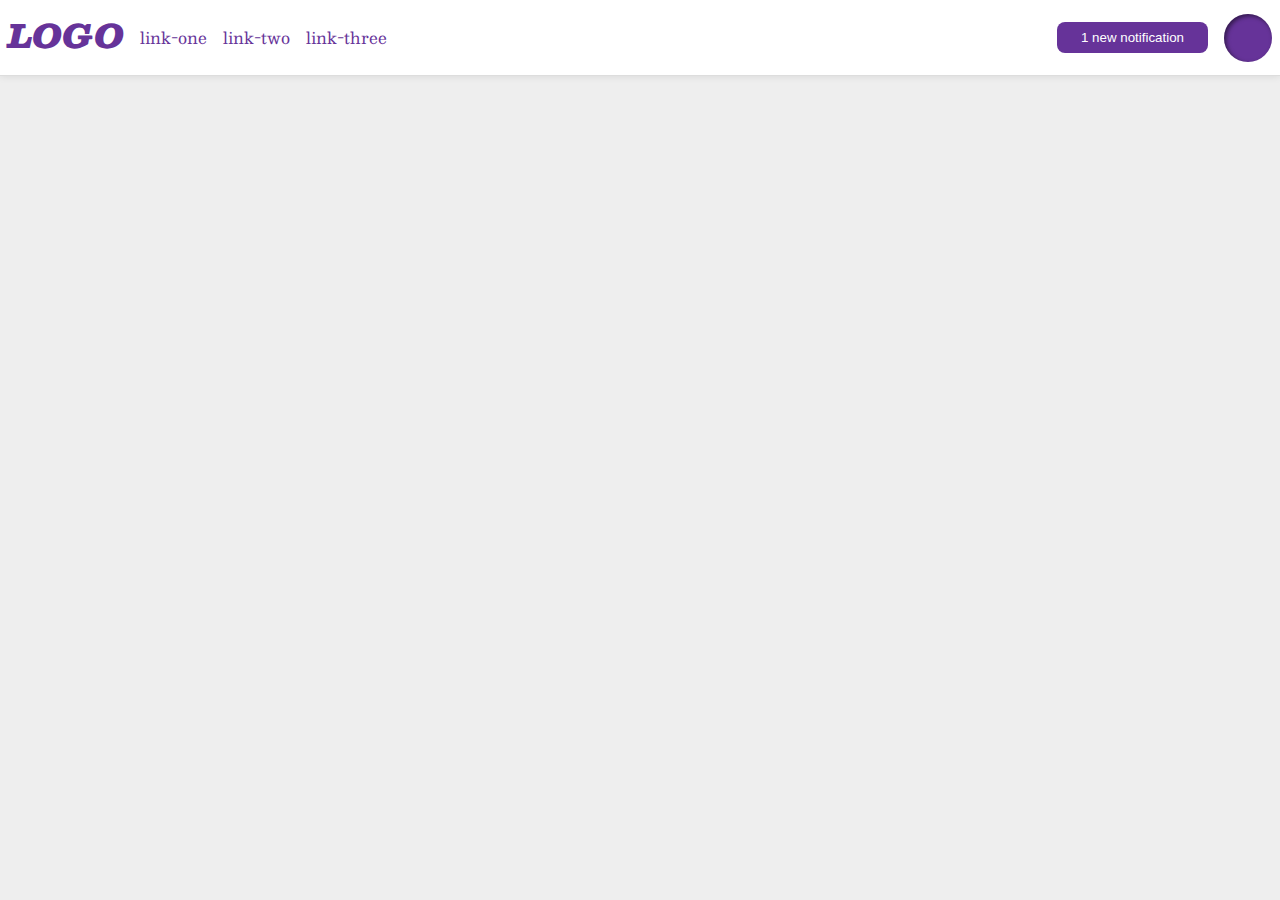
<file: flex/03-flex-header-2/index.html>
<!DOCTYPE html>
<html lang="en">
  <head>
    <meta charset="UTF-8" />
    <meta http-equiv="X-UA-Compatible" content="IE=edge" />
    <meta name="viewport" content="width=device-width, initial-scale=1.0" />
    <title>Flex Header 2</title>
    <link rel="stylesheet" href="style.css" />
  </head>
  <body>
    <div class="header">
      <div class="logo">LOGO</div>
      <div class="links-container">
        <ul class="links">
          <li><a href="google.com">link-one</a></li>
          <li><a href="google.com">link-two</a></li>
          <li><a href="google.com">link-three</a></li>
        </ul>
      </div>

      <div class="right-container">
        <button class="notifications">1 new notification</button>
        <div class="profile-image"></div>
      </div>
    </div>
  </body>
</html>
</file>
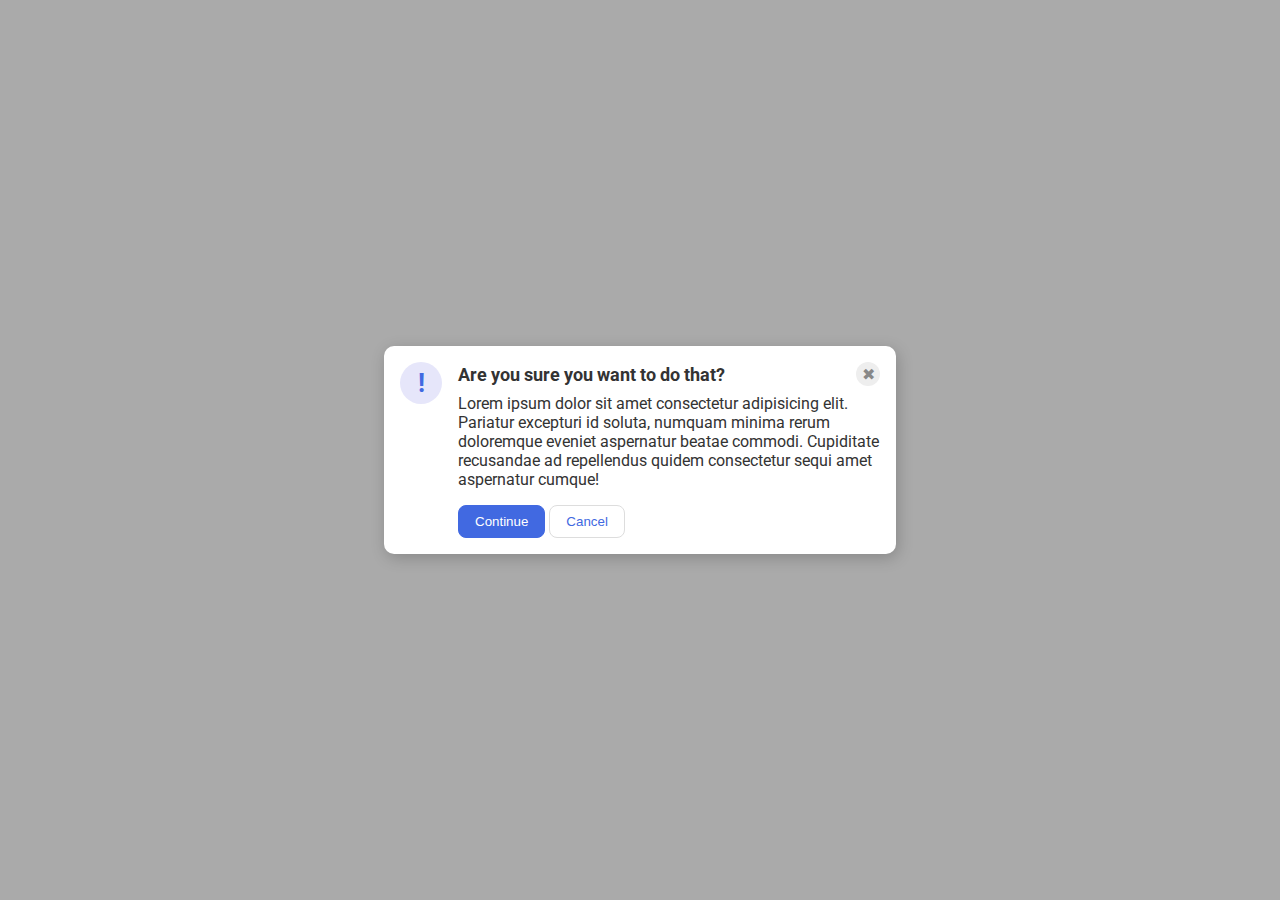
<file: flex/05-flex-modal/index.html>
<!DOCTYPE html>
<html lang="en">
  <head>
    <meta charset="UTF-8" />
    <meta http-equiv="X-UA-Compatible" content="IE=edge" />
    <meta name="viewport" content="width=device-width, initial-scale=1.0" />
    <link rel="stylesheet" href="style.css" />
    <title>Modal</title>
  </head>
  <body>
    <div class="modal">
      <div class="icon">!</div>
      <div class="container">
        <div class="header">
          Are you sure you want to do that?
          <div class="close-button">✖</div>
        </div>

        <div class="text">
          Lorem ipsum dolor sit amet consectetur adipisicing elit. Pariatur
          excepturi id soluta, numquam minima rerum doloremque eveniet
          aspernatur beatae commodi. Cupiditate recusandae ad repellendus quidem
          consectetur sequi amet aspernatur cumque!
        </div>

        <button class="continue">Continue</button>
        <button class="cancel">Cancel</button>
      </div>
    </div>
  </body>
</html>
</file>
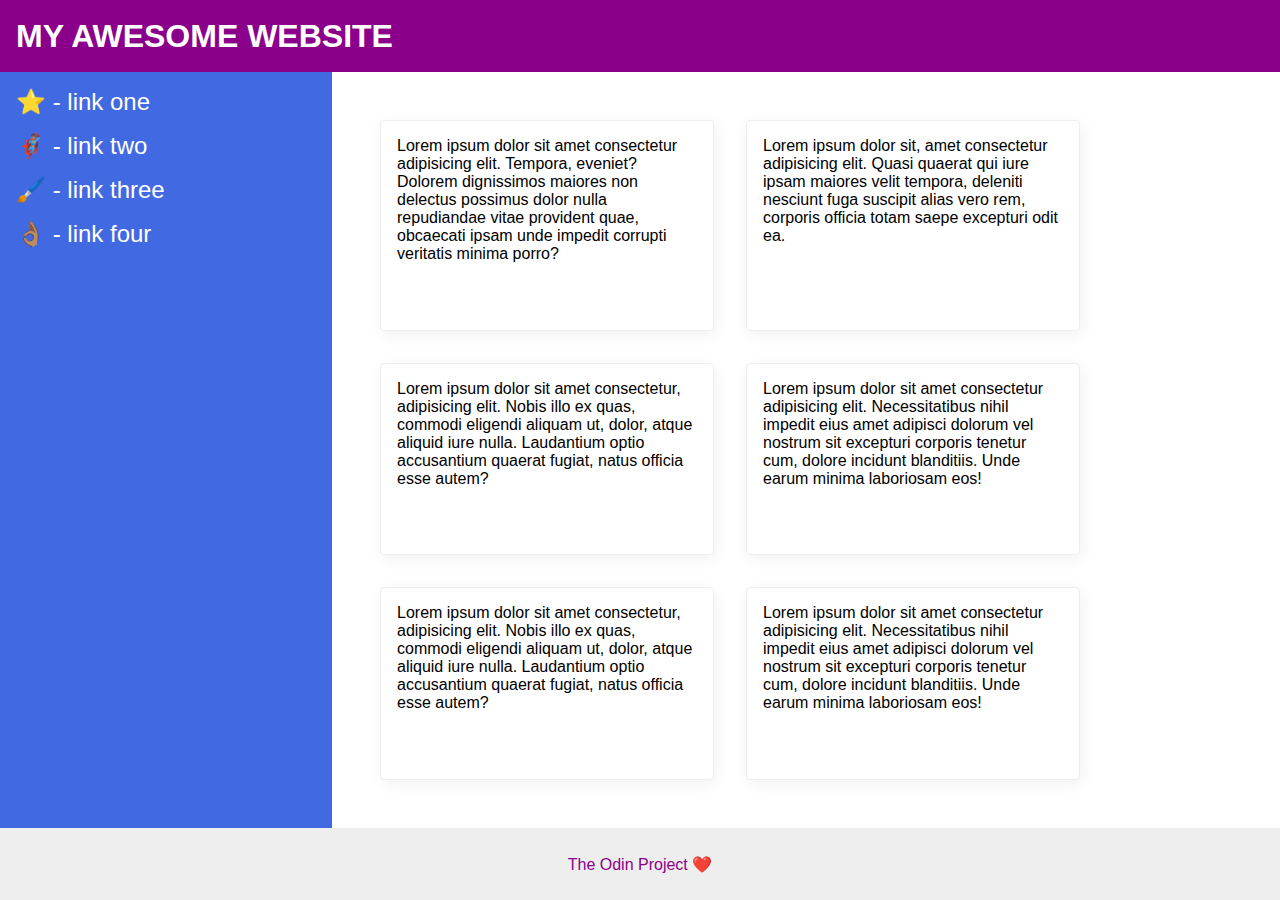
<file: flex/07-flex-layout-2/index.html>
<!DOCTYPE html>
<html lang="en">
  <head>
    <meta charset="UTF-8" />
    <meta http-equiv="X-UA-Compatible" content="IE=edge" />
    <meta name="viewport" content="width=device-width, initial-scale=1.0" />
    <title>The Holy Grail</title>
    <link rel="stylesheet" href="style.css" />
  </head>
  <body>
    <div class="header">MY AWESOME WEBSITE</div>

    <div class="links-cards-container">
      <div class="sidebar">
        <ul>
          <li><a href="google.com">⭐ - link one</a></li>
          <li><a href="google.com">🦸🏽‍♂️ - link two</a></li>
          <li><a href="google.com">🖌️ - link three</a></li>
          <li><a href="google.com">👌🏽 - link four</a></li>
        </ul>
      </div>

      <div class="cards-container">
        <div class="card">
          Lorem ipsum dolor sit amet consectetur adipisicing elit. Tempora,
          eveniet? Dolorem dignissimos maiores non delectus possimus dolor nulla
          repudiandae vitae provident quae, obcaecati ipsam unde impedit
          corrupti veritatis minima porro?
        </div>
        <div class="card">
          Lorem ipsum dolor sit, amet consectetur adipisicing elit. Quasi
          quaerat qui iure ipsam maiores velit tempora, deleniti nesciunt fuga
          suscipit alias vero rem, corporis officia totam saepe excepturi odit
          ea.
        </div>
        <div class="card">
          Lorem ipsum dolor sit amet consectetur, adipisicing elit. Nobis illo
          ex quas, commodi eligendi aliquam ut, dolor, atque aliquid iure nulla.
          Laudantium optio accusantium quaerat fugiat, natus officia esse autem?
        </div>
        <div class="card">
          Lorem ipsum dolor sit amet consectetur adipisicing elit.
          Necessitatibus nihil impedit eius amet adipisci dolorum vel nostrum
          sit excepturi corporis tenetur cum, dolore incidunt blanditiis. Unde
          earum minima laboriosam eos!
        </div>
        <div class="card">
          Lorem ipsum dolor sit amet consectetur, adipisicing elit. Nobis illo
          ex quas, commodi eligendi aliquam ut, dolor, atque aliquid iure nulla.
          Laudantium optio accusantium quaerat fugiat, natus officia esse autem?
        </div>
        <div class="card">
          Lorem ipsum dolor sit amet consectetur adipisicing elit.
          Necessitatibus nihil impedit eius amet adipisci dolorum vel nostrum
          sit excepturi corporis tenetur cum, dolore incidunt blanditiis. Unde
          earum minima laboriosam eos!
        </div>
      </div>
    </div>

    <div class="footer">The Odin Project ❤️</div>
  </body>
</html>
</file>
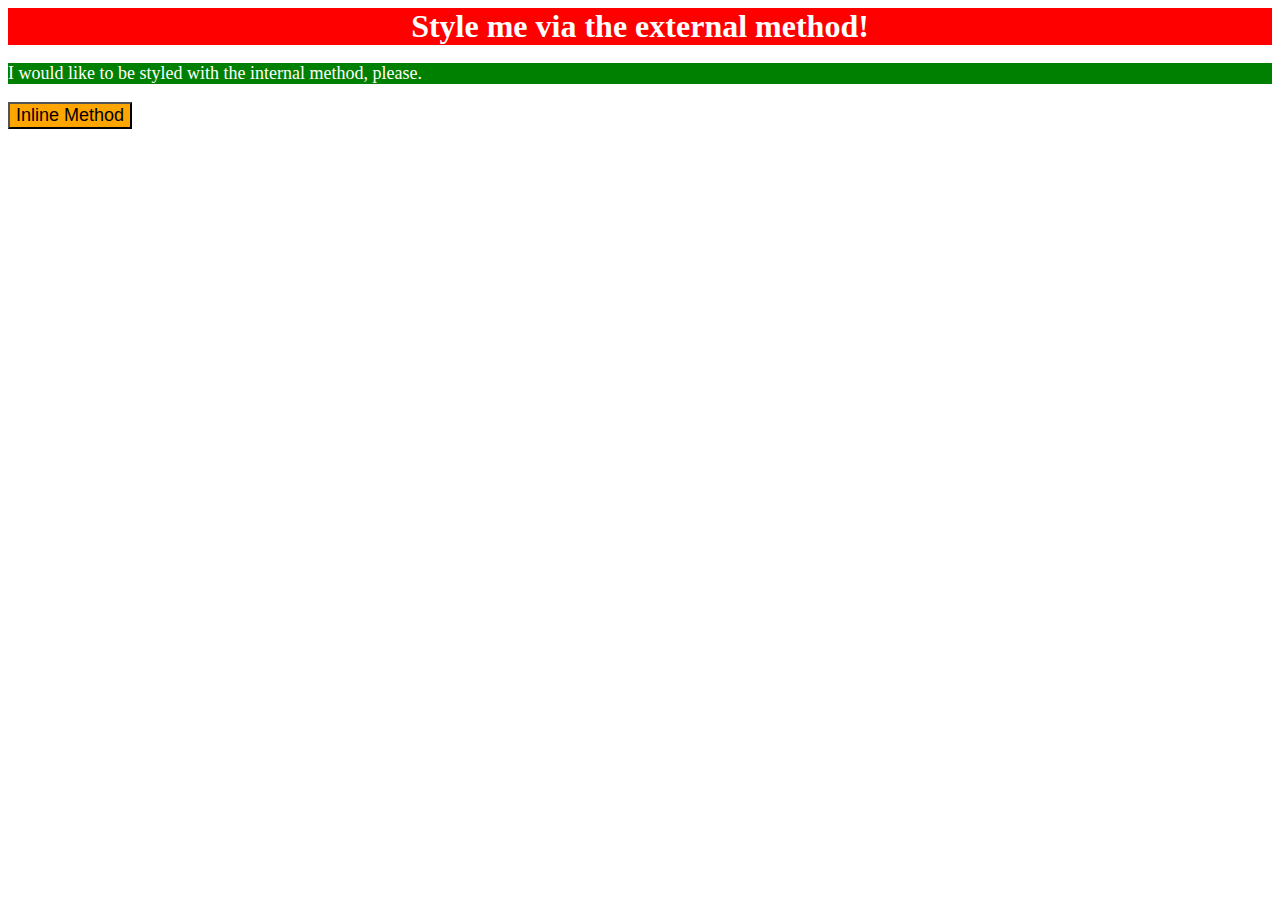
<file: foundations/01-css-methods/index.html>
<!DOCTYPE html>
<html lang="en">
  <head>
    <meta charset="UTF-8" />
    <meta http-equiv="X-UA-Compatible" content="IE=edge" />
    <meta name="viewport" content="width=device-width, initial-scale=1.0" />
    <link rel="stylesheet" href="./style.css" />

    <title>Methods for Adding CSS</title>
    <style>
      p {
        background-color: green;
        color: white;
        font-size: 18px;
      }
    </style>
  </head>
  <body>
    <div class="red">Style me via the external method!</div>
    <p>I would like to be styled with the internal method, please.</p>
    <button style="background-color: orange; font-size: 18px">
      Inline Method
    </button>
  </body>
</html>
</file>
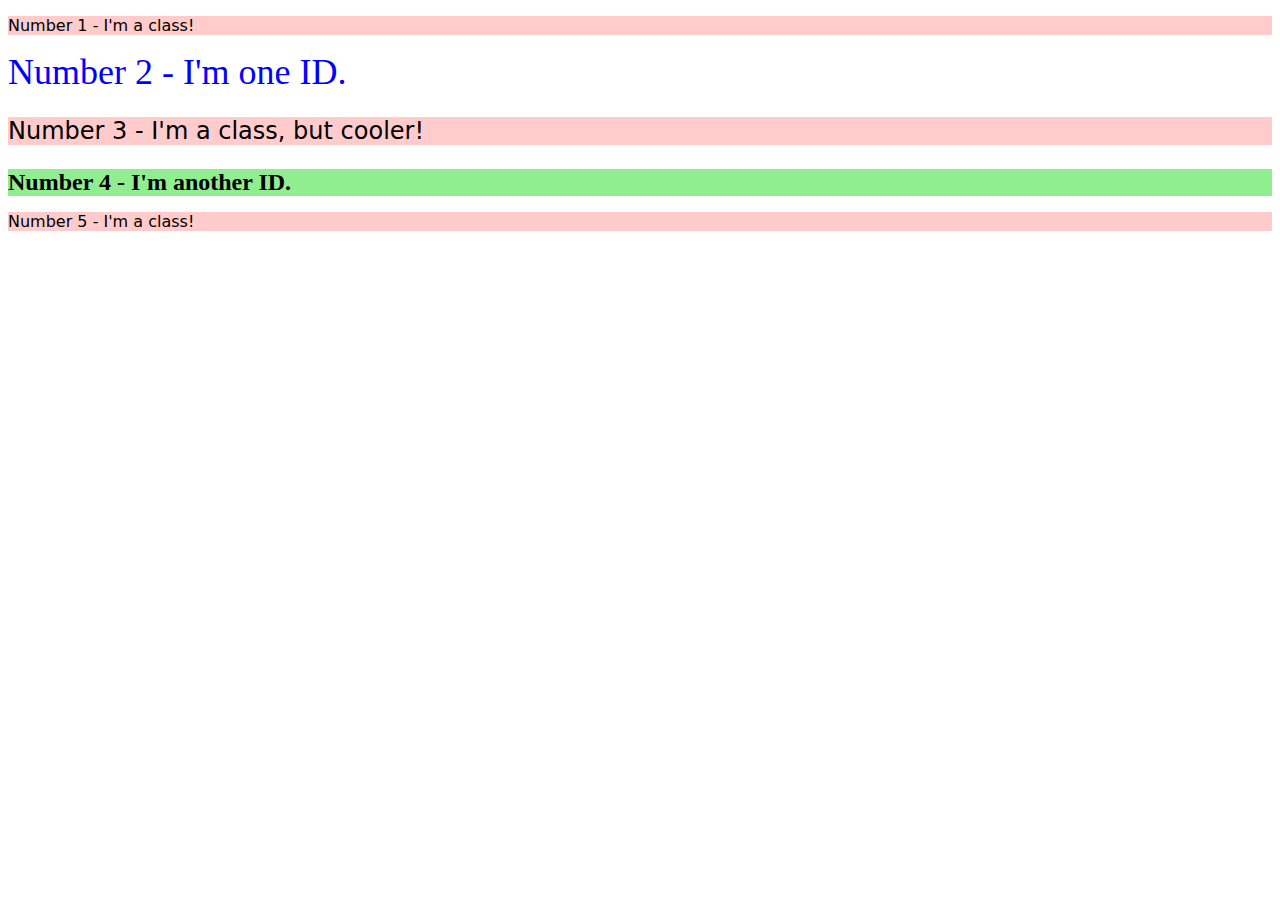
<file: foundations/02-class-id-selectors/index.html>
<!DOCTYPE html>
<html lang="en">
  <head>
    <meta charset="UTF-8" />
    <meta http-equiv="X-UA-Compatible" content="IE=edge" />
    <meta name="viewport" content="width=device-width, initial-scale=1.0" />
    <title>Class and ID Selectors</title>
    <link rel="stylesheet" href="style.css" />
  </head>
  <body>
    <p class="odd">Number 1 - I'm a class!</p>
    <div id="secondEl">Number 2 - I'm one ID.</div>
    <p class="odd third">Number 3 - I'm a class, but cooler!</p>
    <div id="fourthEl">Number 4 - I'm another ID.</div>
    <p class="odd">Number 5 - I'm a class!</p>
  </body>
</html>
</file>
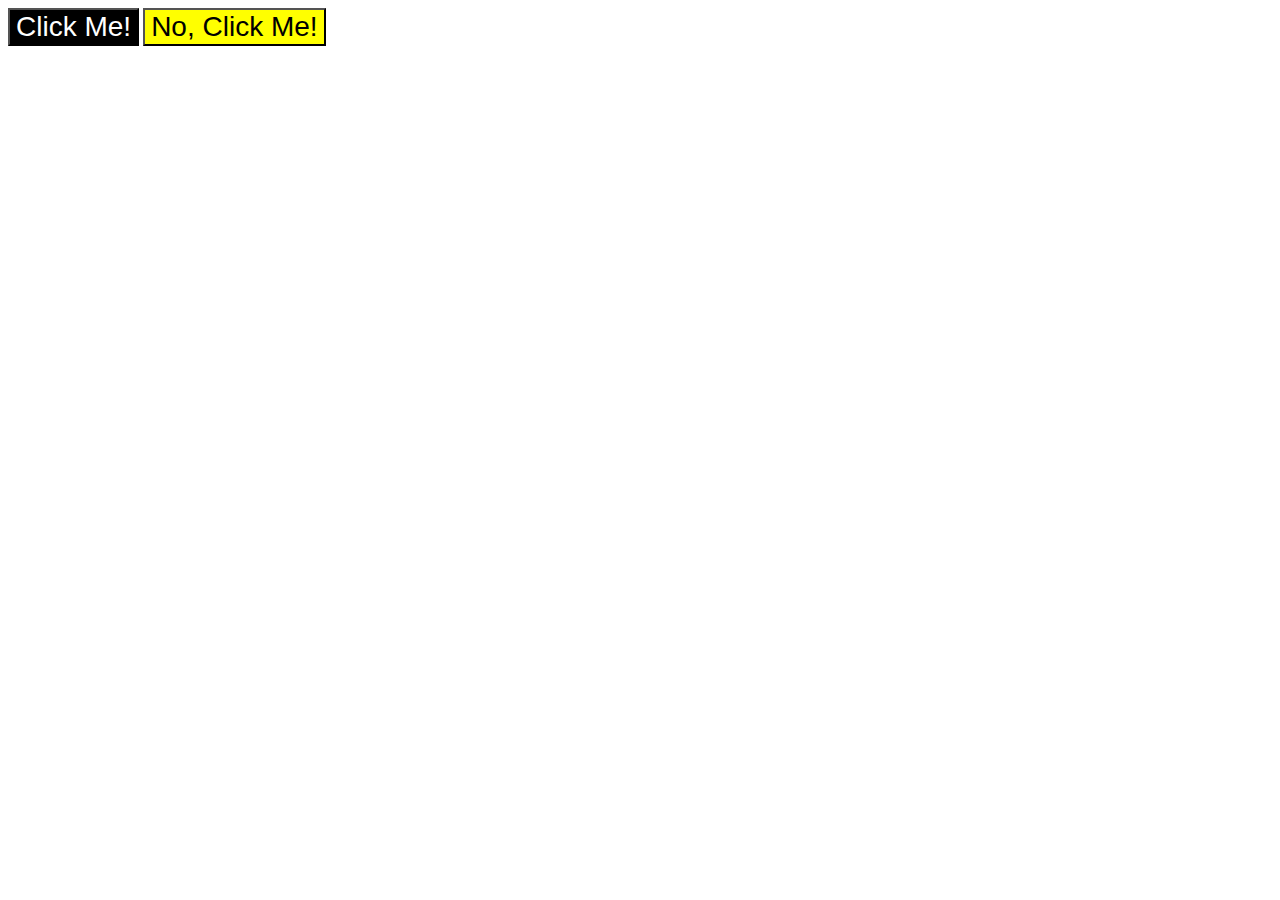
<file: foundations/03-grouping-selectors/index.html>
<!DOCTYPE html>
<html lang="en">
  <head>
    <meta charset="UTF-8" />
    <meta http-equiv="X-UA-Compatible" content="IE=edge" />
    <meta name="viewport" content="width=device-width, initial-scale=1.0" />
    <title>Grouping Selectors</title>
    <link rel="stylesheet" href="style.css" />
  </head>
  <body>
    <button class="first-btn">Click Me!</button>
    <button class="second-btn">No, Click Me!</button>
  </body>
</html>
</file>
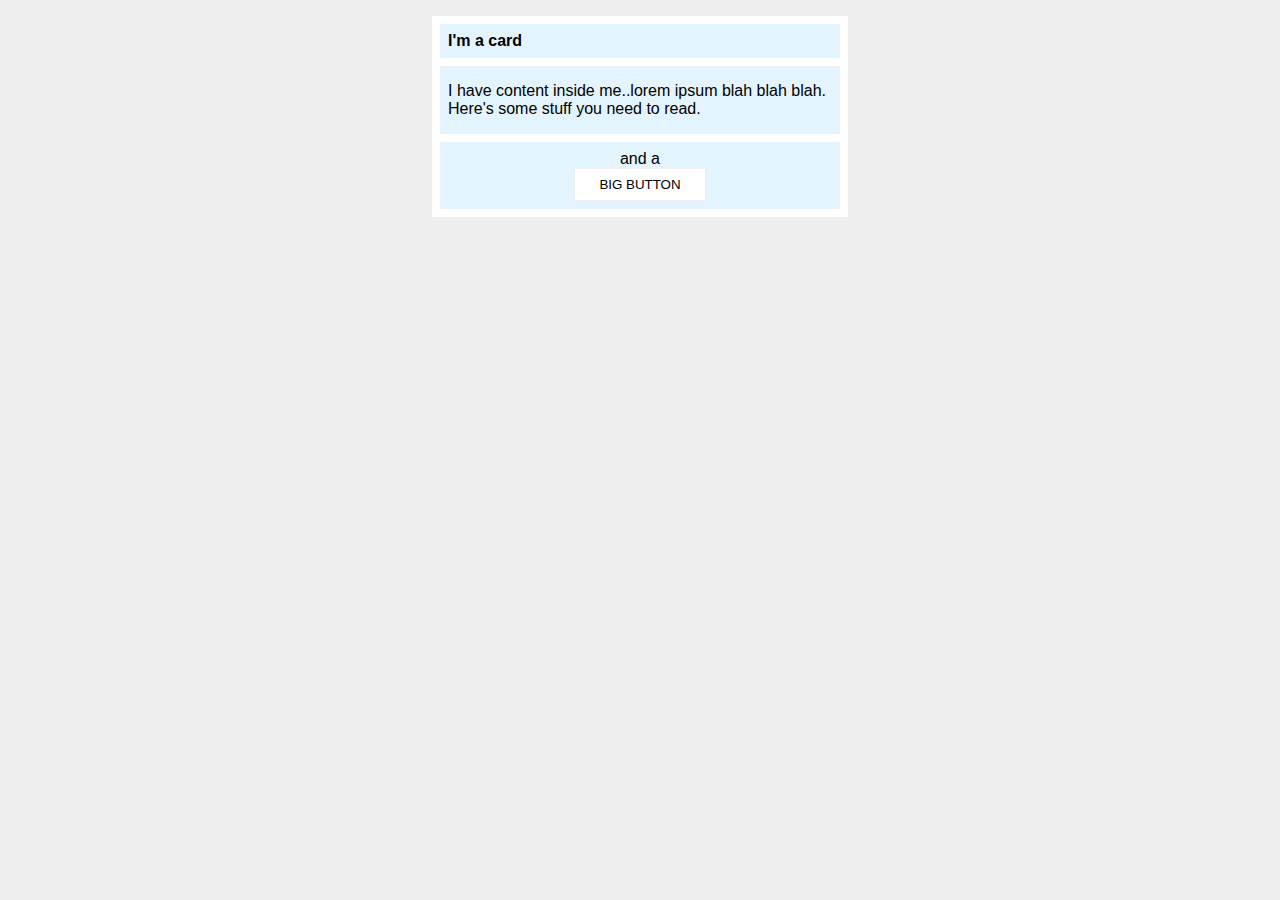
<file: margin-and-padding/margin-and-padding-2/index.html>
<!DOCTYPE html>
<html lang="en">
  <head>
    <meta charset="UTF-8" />
    <meta http-equiv="X-UA-Compatible" content="IE=edge" />
    <meta name="viewport" content="width=device-width, initial-scale=1.0" />
    <title>Margin and Padding exercise 2</title>
    <link rel="stylesheet" href="style.css" />
  </head>
  <body>
    <div class="card">
      <h1 class="title">I'm a card</h1>
      <div class="content">
        I have content inside me..lorem ipsum blah blah blah. Here's some stuff
        you need to read.
      </div>
      <div class="button-container">and a <button>BIG BUTTON</button></div>
    </div>
  </body>
</html>
</file>
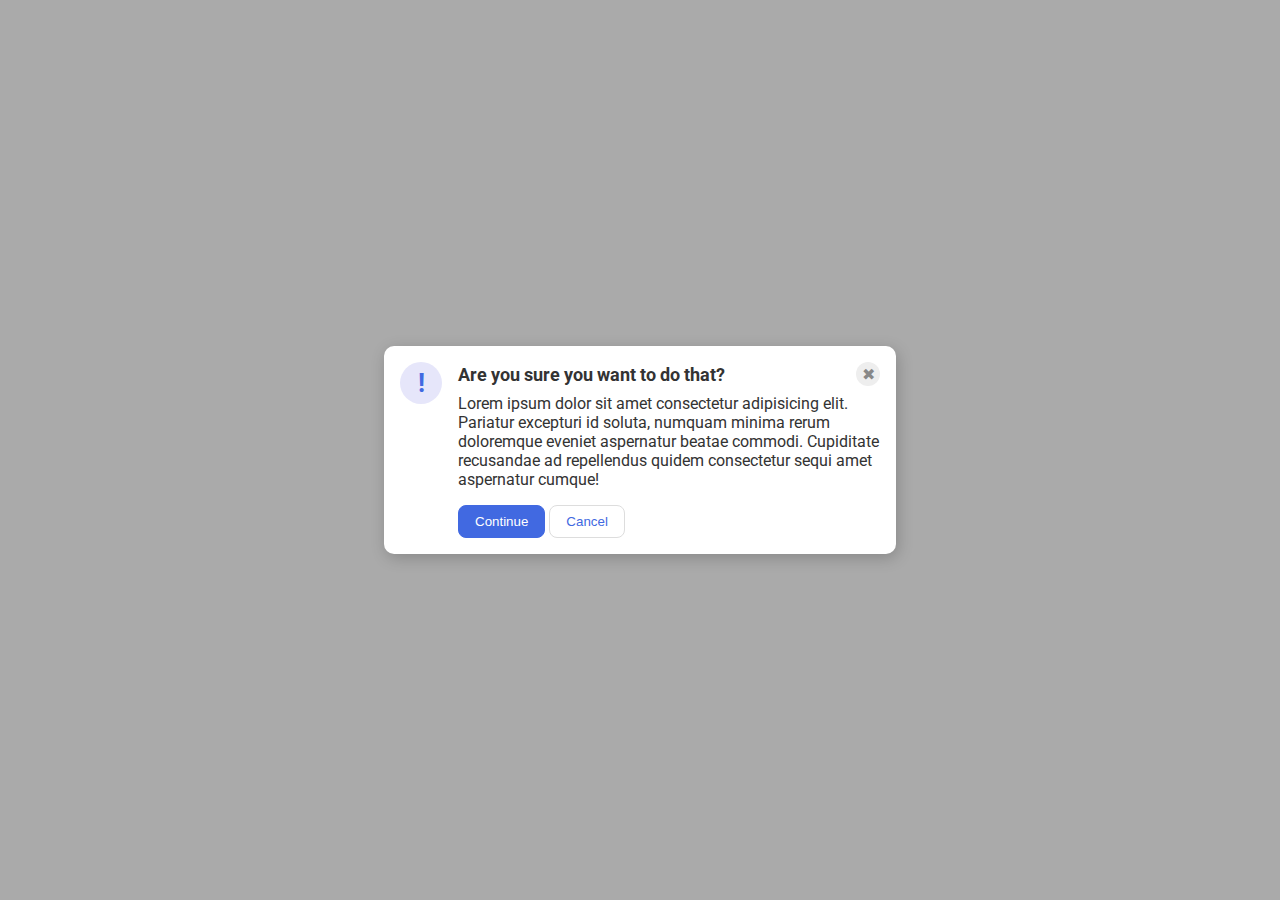
<file: flex/05-flex-modal/solution/solution.html>
<!DOCTYPE html>
<html lang="en">
  <head>
    <meta charset="UTF-8" />
    <meta http-equiv="X-UA-Compatible" content="IE=edge" />
    <meta name="viewport" content="width=device-width, initial-scale=1.0" />
    <link rel="stylesheet" href="solution.css" />
    <title>Modal</title>
  </head>
  <body>
    <div class="modal">
      <div class="icon">!</div>
      <div class="container">
        <div class="header">
          Are you sure you want to do that?
          <div class="close-button">✖</div>
        </div>
        <div class="text">
          Lorem ipsum dolor sit amet consectetur adipisicing elit. Pariatur
          excepturi id soluta, numquam minima rerum doloremque eveniet
          aspernatur beatae commodi. Cupiditate recusandae ad repellendus quidem
          consectetur sequi amet aspernatur cumque!
        </div>
        <button class="continue">Continue</button>
        <button class="cancel">Cancel</button>
      </div>
    </div>
  </body>
</html>
</file>
<file: flex/03-flex-header-2/style.css>
/* this is some magical font-importing.  
you'll learn about it later. */
@import url("https://fonts.googleapis.com/css2?family=Besley:ital,wght@0,400;1,900&display=swap");

body {
  margin: 0;
  background: #eee;
  font-family: Besley, serif;
}

.header {
  background: white;
  border-bottom: 1px solid #ddd;
  box-shadow: 0 0 8px rgba(0, 0, 0, 0.1);

  display: flex;
  gap: 16px;
  padding: 8px;
}

.links-container > ul {
  display: flex;
  flex-direction: row;
  padding: 0;
  gap: 16px;
}

.right-container {
  display: flex;
  gap: 16px;
  margin-left: auto;
  align-items: center;
}

.profile-image {
  background: rebeccapurple;
  box-shadow: inset 2px 2px 4px rgba(0, 0, 0, 0.5);
  border-radius: 50%;
  width: 48px;
  height: 48px;
}

.logo {
  color: rebeccapurple;
  font-size: 32px;
  font-weight: 900;
  font-style: italic;
}

button {
  border: none;
  border-radius: 8px;
  background: rebeccapurple;
  color: white;
  padding: 8px 24px;
}

a {
  /* this removes the line under our links */
  text-decoration: none;
  color: rebeccapurple;
}

ul {
  list-style-type: none;
}
</file>
<file: flex/05-flex-modal/style.css>
@import url("https://fonts.googleapis.com/css2?family=Roboto:wght@400;700&display=swap");

html,
body {
  height: 100%;
}

body {
  font-family: Roboto, sans-serif;
  margin: 0;
  background: #aaa;
  color: #333;
  /* I'll give you this one for free lol */
  display: flex;
  align-items: center;
  justify-content: center;
}

.modal {
  background: white;
  width: 480px;
  border-radius: 10px;
  box-shadow: 2px 4px 16px rgba(0, 0, 0, 0.2);
}

.icon {
  color: royalblue;
  font-size: 26px;
  font-weight: 700;
  background: lavender;
  width: 42px;
  height: 42px;
  border-radius: 50%;
  display: flex;
  align-items: center;
  justify-content: center;
}

.close-button {
  background: #eee;
  border-radius: 50%;
  color: #888;
  font-weight: 400;
  font-size: 16px;
  height: 24px;
  width: 24px;
  display: flex;
  align-items: center;
  justify-content: center;
}

button {
  padding: 8px 16px;
  border-radius: 8px;
}

button.continue {
  background: royalblue;
  border: 1px solid royalblue;
  color: white;
}

button.cancel {
  background: white;
  border: 1px solid #ddd;
  color: royalblue;
}

/*
.first-part {
  display: flex;
  align-items: center;
  flex-wrap: wrap;
  gap: 10px;
}

.first-part .header {
  font-size: 18px;
  font-weight: bold;
}

.first-part .close-button {
  margin-left: auto;
}

.second-part {
  display: flex;
  flex-direction: column;
  flex-wrap: wrap;
  justify-content: center;
  gap: 15px;
  margin-left: 50px;
  margin-right: 10px;
}

*/

.modal {
  display: flex;
  gap: 16px;
  padding: 16px;
}

.icon {
  flex-shrink: 0;
}

.header {
  display: flex;
  align-items: center;
  justify-content: space-between;
  font-size: 18px;
  font-weight: 700;
  margin-bottom: 8px;
}

.text {
  margin-bottom: 16px;
}
</file>
<file: flex/07-flex-layout-2/style.css>
body {
  font-family: -apple-system, BlinkMacSystemFont, "Segoe UI", Roboto, Oxygen,
    Ubuntu, Cantarell, "Open Sans", "Helvetica Neue", sans-serif;
  margin: 0;
  min-height: 100vh;

  display: flex;
  flex-direction: column;
}

.header {
  height: 72px;
  background: darkmagenta;
  color: white;
  font-size: 32px;
  font-weight: 900;

  display: flex;
  align-items: center;
  padding-left: 16px;
}

.footer {
  height: 72px;
  background: #eee;
  color: darkmagenta;

  display: flex;
  align-items: center;
  justify-content: center;
}

.sidebar {
  width: 300px;
  background: royalblue;

  flex-shrink: 0;
  padding: 16px;
}

.sidebar ul {
  list-style: none;
  padding-left: 0;
  margin: 0;
}

.sidebar li {
  margin-bottom: 16px;
}

.sidebar a {
  text-decoration: none;
  font-size: 24px;
  color: white;
}

.card {
  border: 1px solid #eee;
  box-shadow: 2px 4px 16px rgba(0, 0, 0, 0.06);
  border-radius: 4px;
}

.links-cards-container {
  display: flex;
  flex: 1;
}

.cards-container {
  display: flex;
  padding: 32px;
  flex-wrap: wrap;
  /* gap: 10px; */
}

.card {
  width: 300px;
  /* flex-grow: 0; */
  /* flex-shrink: 1; */
  /* flex-basis: auto; */
  padding: 16px;
  margin: 16px;
}
</file>
<file: foundations/01-css-methods/style.css>
.red {
  background-color: red;
  color: white;
  font-size: 32px;
  font-weight: bold;
  text-align: center;
}
</file>
<file: foundations/02-class-id-selectors/style.css>
.odd {
  background-color: #ffcccb;
  font-family: "Verdana", "DejaVu Sans", sans-serif;
}

#secondEl {
  color: blue;
  font-size: 36px;
}

.odd.third {
  font-size: 24px;
}

#fourthEl {
  background-color: rgb(144, 238, 144);
  font-size: 24px;
  font-weight: bold;
}
</file>
<file: foundations/03-grouping-selectors/style.css>
.first-btn,
.second-btn {
  font-size: 28px;
  font-style: "Helvetica", "Times New Roman", sans-serif;
}

.first-btn {
  background-color: black;
  color: white;
}

.second-btn {
  background-color: yellow;
}
</file>
<file: margin-and-padding/margin-and-padding-2/style.css>
body {
  background: #eee;
  font-family: sans-serif;
}

.card {
  width: 400px;
  /* height: 185px; */
  background: #fff;
  margin: 16px auto;
  padding: 8px;
}

.title {
  background: #e3f4ff;
  /* margin: 8px; */
  margin-top: 0;
  margin-bottom: 8px;
  font-size: 16px;
  padding: 8px;
  /* border-top: 8px solid #fff; */
}

.content {
  background: #e3f4ff;
  padding: 16px 8px;
  margin-bottom: 8px;
}

.button-container {
  background: #e3f4ff;
  text-align: center;
  padding: 8px;
}

button {
  background: white;
  border: 1px solid #eee;
  display: block;
  margin: 0 auto;
  padding: 8px 24px;
}
</file>
<file: flex/05-flex-modal/solution/solution.css>
@import url("https://fonts.googleapis.com/css2?family=Roboto:wght@400;700&display=swap");

html,
body {
  height: 100%;
}

body {
  font-family: Roboto, sans-serif;
  margin: 0;
  background: #aaa;
  color: #333;
  /* I'll give you this one for free */
  display: flex;
  align-items: center;
  justify-content: center;
}

.modal {
  background: white;
  width: 480px;
  border-radius: 10px;
  box-shadow: 2px 4px 16px rgba(0, 0, 0, 0.2);
}

.icon {
  color: royalblue;
  font-size: 26px;
  font-weight: 700;
  background: lavender;
  width: 42px;
  height: 42px;
  border-radius: 50%;
  display: flex;
  align-items: center;
  justify-content: center;
}

.close-button {
  background: #eee;
  border-radius: 50%;
  color: #888;
  font-weight: 400;
  font-size: 16px;
  height: 24px;
  width: 24px;
  display: flex;
  align-items: center;
  justify-content: center;
}

button {
  padding: 8px 16px;
  border-radius: 8px;
}

button.continue {
  background: royalblue;
  border: 1px solid royalblue;
  color: white;
}

button.cancel {
  background: white;
  border: 1px solid #ddd;
  color: royalblue;
}

/* SOLUTION: */

.modal {
  display: flex;
  gap: 16px;
  padding: 16px;
}

.icon {
  /* this keeps the icon from getting smashed by the text */
  flex-shrink: 0;
}

.header {
  display: flex;
  align-items: center;
  justify-content: space-between;
  font-size: 18px;
  font-weight: 700;
  margin-bottom: 8px;
}

.text {
  margin-bottom: 16px;
  gap: 16px;
}
</file>
